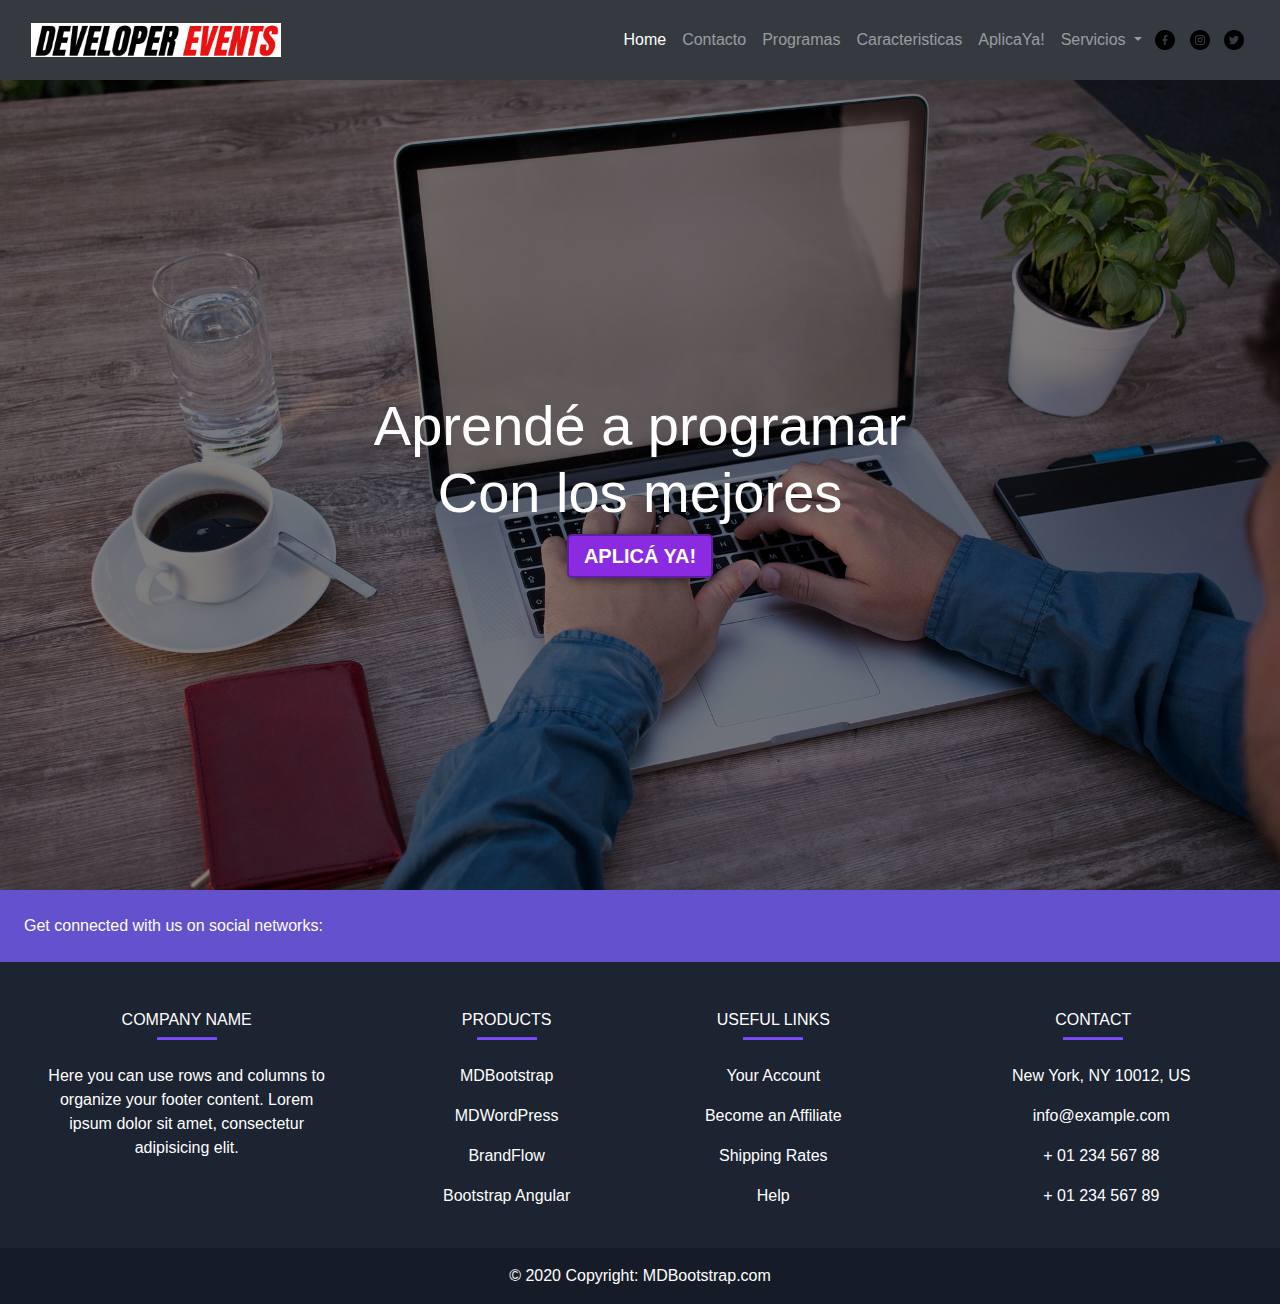
<file: Aplica-Ya.html>
<html>
    <head>
        <!-- Required meta tags -->
        <meta charset="utf-8">
        <meta name="viewport" content="width=device-width, initial-scale=1, shrink-to-fit=no">
    
        <!-- Bootstrap CSS -->
        <link rel="stylesheet" href="https://cdn.jsdelivr.net/npm/bootstrap@4.0.0/dist/css/bootstrap.min.css" integrity="sha384-Gn5384xqQ1aoWXA+058RXPxPg6fy4IWvTNh0E263XmFcJlSAwiGgFAW/dAiS6JXm" crossorigin="anonymous">
        <link rel="stylesheet" href="style.css">
        <title>Caracteristicas-DevelopersEvents</title>
    </head>
    
    <body>
        <!--Encabezado-->
        <nav class="navbar navbar-expand-lg navbar-dark bg-dark">
            <div class="container">
                <a class="navbar-brand" href="index.html"><img class="Logo" src="imagenes/LogoTipo.png" alt="LogotTipo" ></a>
                <button class="navbar-toggler" type="button" data-toggle="collapse" data-target="#navbarSupportedContent" aria-controls="navbarSupportedContent" aria-expanded="false" aria-label="Toggle navigation">
                <span class="navbar-toggler-icon"></span>
                </button>
                <div class="collapse navbar-collapse" id="navbarSupportedContent">
                <ul class="navbar-nav ml-auto">
                    <li class="nav-item active">
                    <a class="nav-link" href="index.html">Home <span class="sr-only">(current)</span></a>
                    </li>
                    <li class="nav-item">
                    <a class="nav-link" href="Contacto.html">Contacto</a>
                    </li>
                    <li class="nav-item">
                        <a class="nav-link" href="Programas.html">Programas</a>
                        </li>
                    <li class="nav-item">
                        <a class="nav-link" href="Caracteristicas.html">Caracteristicas</a>
                        </li>
                    <li class="nav-item">
                        <a class="nav-link" href="Aplica-Ya.html">AplicaYa!</a>
                        </li>

                    <li class="nav-item dropdown">
                    <a class="nav-link dropdown-toggle" href="#" id="navbarDropdown" role="button" data-toggle="dropdown" aria-haspopup="true" aria-expanded="false">
                        Servicios
                    </a>
                    <div class="dropdown-menu" aria-labelledby="navbarDropdown">
                        
                        <a class="dropdown-item" href="#">Ayuda</a>
                        <div class="dropdown-divider"></div>
                        <a class="dropdown-item" href="#">Nosotros</a>
                    </div>
                    </li>
                    <li>
                        <img class="iconos-redes" src="imagenes/facebook.png" alt="Facebook">
                        <img class="iconos-redes" src="imagenes/instagram.png" alt="instagram">
                        <img class="iconos-redes" src="imagenes/Twitter.png" alt="">
                    </li>
                </ul>

              
                </div>
              
        </nav>
        <section id="Aplica">
            <h1>Aprendé a programar <br>Con los mejores</h1>
            <button class="boton">APLICÁ YA!</button>
        </section>
         <!--Footer-->
    <footer
    class="text-center text-lg-start text-white"
    style="background-color: #1c2331"
    >
<!-- Section: Social media -->
<section
    class="d-flex justify-content-between p-4"
    style="background-color: #6351ce"
    >
<!-- Left -->
<div class="me-5">
<span>Get connected with us on social networks:</span>
</div>
<!-- Left -->

<!-- Right -->
<div>
<a href="" class="text-white me-4">
    <i class="fab fa-facebook-f"></i>
</a>
<a href="" class="text-white me-4">
    <i class="fab fa-twitter"></i>
</a>
<a href="" class="text-white me-4">
    <i class="fab fa-google"></i>
</a>
<a href="" class="text-white me-4">
    <i class="fab fa-instagram"></i>
</a>
<a href="" class="text-white me-4">
    <i class="fab fa-linkedin"></i>
</a>
<a href="" class="text-white me-4">
    <i class="fab fa-github"></i>
</a>
</div>
<!-- Right -->
</section>
<!-- Section: Social media -->

<!-- Section: Links  -->
<section class="">
<div class="container text-center text-md-start mt-5">
<!-- Grid row -->
<div class="row mt-3">
    <!-- Grid column -->
    <div class="col-md-3 col-lg-4 col-xl-3 mx-auto mb-4">
    <!-- Content -->
    <h6 class="text-uppercase fw-bold">Company name</h6>
    <hr
        class="mb-4 mt-0 d-inline-block mx-auto"
        style="width: 60px; background-color: #7c4dff; height: 2px"
        />
    <p>
        Here you can use rows and columns to organize your footer
        content. Lorem ipsum dolor sit amet, consectetur adipisicing
        elit.
    </p>
    </div>
    <!-- Grid column -->

    <!-- Grid column -->
    <div class="col-md-2 col-lg-2 col-xl-2 mx-auto mb-4">
    <!-- Links -->
    <h6 class="text-uppercase fw-bold">Products</h6>
    <hr
        class="mb-4 mt-0 d-inline-block mx-auto"
        style="width: 60px; background-color: #7c4dff; height: 2px"
        />
    <p>
        <a href="#!" class="text-white">MDBootstrap</a>
    </p>
    <p>
        <a href="#!" class="text-white">MDWordPress</a>
    </p>
    <p>
        <a href="#!" class="text-white">BrandFlow</a>
    </p>
    <p>
        <a href="#!" class="text-white">Bootstrap Angular</a>
    </p>
    </div>

    <div class="col-md-3 col-lg-2 col-xl-2 mx-auto mb-4">

    <h6 class="text-uppercase fw-bold">Useful links</h6>
    <hr
        class="mb-4 mt-0 d-inline-block mx-auto"
        style="width: 60px; background-color: #7c4dff; height: 2px"
        />
    <p>
        <a href="#!" class="text-white">Your Account</a>
    </p>
    <p>
        <a href="#!" class="text-white">Become an Affiliate</a>
    </p>
    <p>
        <a href="#!" class="text-white">Shipping Rates</a>
    </p>
    <p>
        <a href="#!" class="text-white">Help</a>
    </p>
    </div>

    <div class="col-md-4 col-lg-3 col-xl-3 mx-auto mb-md-0 mb-4">
    <!-- Links -->
    <h6 class="text-uppercase fw-bold">Contact</h6>
    <hr
        class="mb-4 mt-0 d-inline-block mx-auto"
        style="width: 60px; background-color: #7c4dff; height: 2px"
        />
    <p><i class="fas fa-home mr-3"></i> New York, NY 10012, US</p>
    <p><i class="fas fa-envelope mr-3"></i> info@example.com</p>
    <p><i class="fas fa-phone mr-3"></i> + 01 234 567 88</p>
    <p><i class="fas fa-print mr-3"></i> + 01 234 567 89</p>
    </div>

</div>

</div>
</section>

<div
class="text-center p-3"
style="background-color: rgba(0, 0, 0, 0.2)"
>
© 2020 Copyright:
<a class="text-white" href="https://mdbootstrap.com/"
>MDBootstrap.com</a
>
</div>

</footer>
    </body>
</html>
</file>
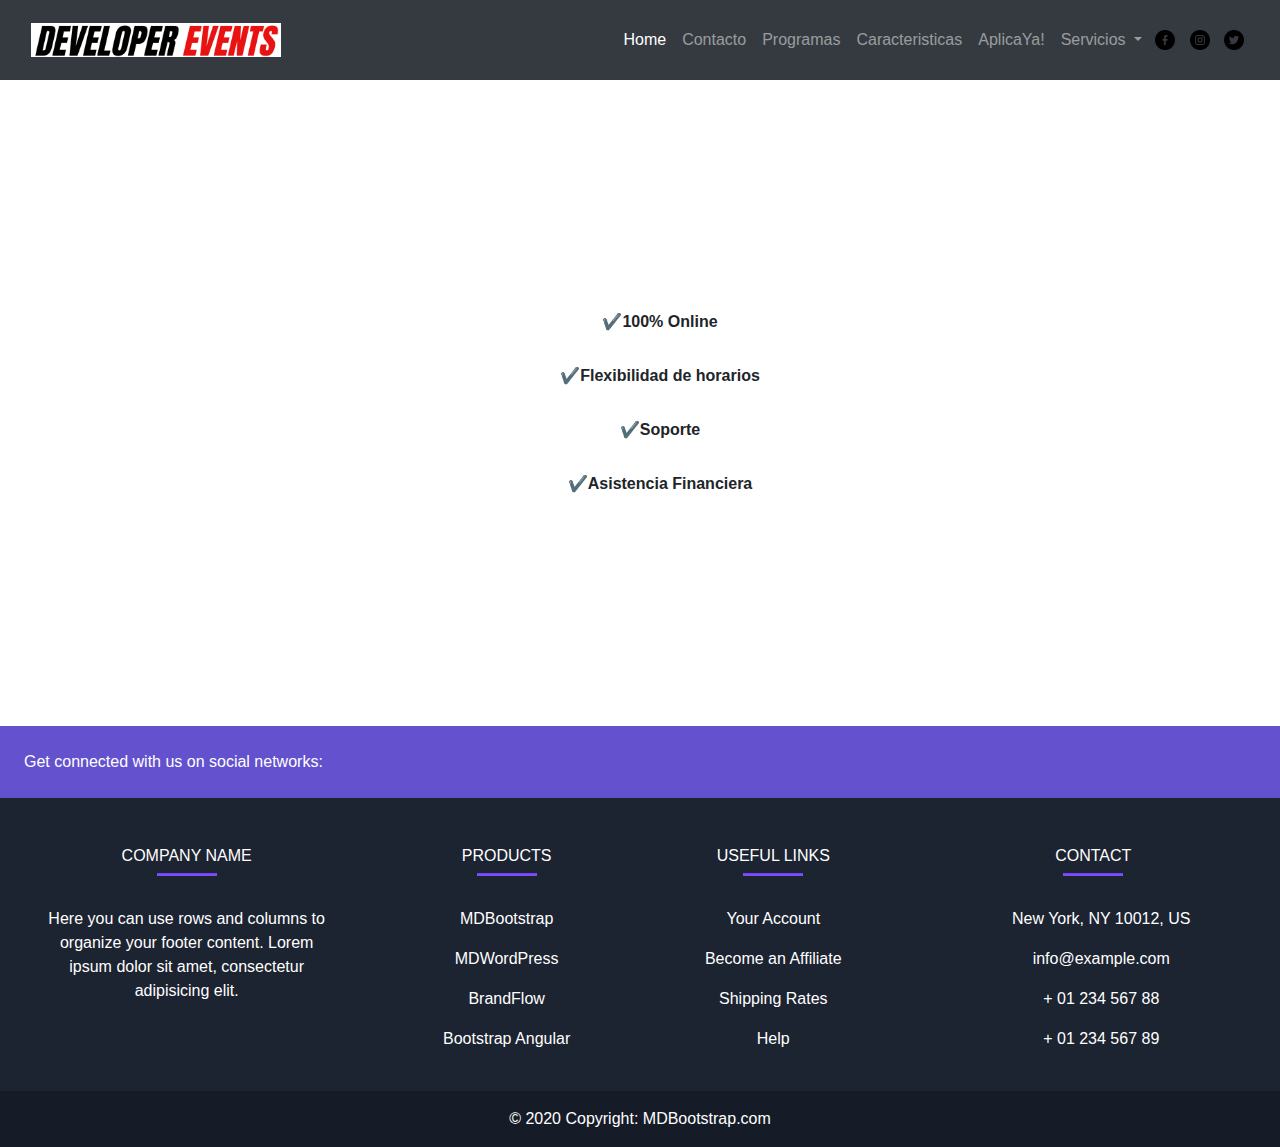
<file: Caracteristicas.html>
<!DOCTYPE html>
<html lang="en">
<head>
    <!-- Required meta tags -->
    <meta charset="utf-8">
    <meta name="viewport" content="width=device-width, initial-scale=1, shrink-to-fit=no">

    <!-- Bootstrap CSS -->
    <link rel="stylesheet" href="https://cdn.jsdelivr.net/npm/bootstrap@4.0.0/dist/css/bootstrap.min.css" integrity="sha384-Gn5384xqQ1aoWXA+058RXPxPg6fy4IWvTNh0E263XmFcJlSAwiGgFAW/dAiS6JXm" crossorigin="anonymous">
    <link rel="stylesheet" href="style.css">
    <title>Caracteristicas-DevelopersEvents</title>
</head>

<body>
    <nav class="navbar navbar-expand-lg navbar-dark bg-dark">
        <div class="container">
            <a class="navbar-brand" href="index.html"><img class="Logo" src="imagenes/LogoTipo.png" alt="LogotTipo" ></a>
            <button class="navbar-toggler" type="button" data-toggle="collapse" data-target="#navbarSupportedContent" aria-controls="navbarSupportedContent" aria-expanded="false" aria-label="Toggle navigation">
            <span class="navbar-toggler-icon"></span>
            </button>
            <div class="collapse navbar-collapse" id="navbarSupportedContent">
            <ul class="navbar-nav ml-auto">
                <li class="nav-item active">
                <a class="nav-link" href="index.html">Home <span class="sr-only">(current)</span></a>
                </li>
                <li class="nav-item">
                <a class="nav-link" href="Contacto.html">Contacto</a>
                </li>
                <li class="nav-item">
                    <a class="nav-link" href="Programas.html">Programas</a>
                    </li>
                    <li class="nav-item">
                        <a class="nav-link" href="Caracteristicas.html">Caracteristicas</a>
                        </li>
                    <li class="nav-item">
                        <a class="nav-link" href="Aplica-Ya.html">AplicaYa!</a>
                        </li>
                <li class="nav-item dropdown">
                <a class="nav-link dropdown-toggle" href="#" id="navbarDropdown" role="button" data-toggle="dropdown" aria-haspopup="true" aria-expanded="false">
                    Servicios
                </a>
                <div class="dropdown-menu" aria-labelledby="navbarDropdown">
                    
                    <a class="dropdown-item" href="#">Ayuda</a>
                    <div class="dropdown-divider"></div>
                    <a class="dropdown-item" href="#">Nosotros</a>
                </div>
                </li>
                <li>
                    <img class="iconos-redes" src="imagenes/facebook.png" alt="Facebook">
                    <img class="iconos-redes" src="imagenes/instagram.png" alt="instagram">
                    <img class="iconos-redes" src="imagenes/Twitter.png" alt="">
                </li>
            </ul>
          
            </div>
          
    </nav>
    <main>
        <section id="caracteristicas">
            <div class="container">
                <ul>
                    <li>✔️​100% Online</li>
                    <li>✔️​Flexibilidad de horarios</li>
                    <li>✔️​Soporte</li>
                    <li>✔️​Asistencia Financiera</li>
                </ul>
            </div>
        </section>
    </main>
    <footer
        class="text-center text-lg-start text-white"
        style="background-color: #1c2331"
        >
    <!-- Section: Social media -->
    <section
        class="d-flex justify-content-between p-4"
        style="background-color: #6351ce"
        >
    <!-- Left -->
    <div class="me-5">
    <span>Get connected with us on social networks:</span>
    </div>
    <!-- Left -->

    <!-- Right -->
    <div>
    <a href="" class="text-white me-4">
        <i class="fab fa-facebook-f"></i>
    </a>
    <a href="" class="text-white me-4">
        <i class="fab fa-twitter"></i>
    </a>
    <a href="" class="text-white me-4">
        <i class="fab fa-google"></i>
    </a>
    <a href="" class="text-white me-4">
        <i class="fab fa-instagram"></i>
    </a>
    <a href="" class="text-white me-4">
        <i class="fab fa-linkedin"></i>
    </a>
    <a href="" class="text-white me-4">
        <i class="fab fa-github"></i>
    </a>
    </div>
    <!-- Right -->
    </section>
    <!-- Section: Social media -->

    <!-- Section: Links  -->
    <section class="">
    <div class="container text-center text-md-start mt-5">
    <!-- Grid row -->
    <div class="row mt-3">
        <!-- Grid column -->
        <div class="col-md-3 col-lg-4 col-xl-3 mx-auto mb-4">
        <!-- Content -->
        <h6 class="text-uppercase fw-bold">Company name</h6>
        <hr
            class="mb-4 mt-0 d-inline-block mx-auto"
            style="width: 60px; background-color: #7c4dff; height: 2px"
            />
        <p>
            Here you can use rows and columns to organize your footer
            content. Lorem ipsum dolor sit amet, consectetur adipisicing
            elit.
        </p>
        </div>
        <!-- Grid column -->

        <!-- Grid column -->
        <div class="col-md-2 col-lg-2 col-xl-2 mx-auto mb-4">
        <!-- Links -->
        <h6 class="text-uppercase fw-bold">Products</h6>
        <hr
            class="mb-4 mt-0 d-inline-block mx-auto"
            style="width: 60px; background-color: #7c4dff; height: 2px"
            />
        <p>
            <a href="#!" class="text-white">MDBootstrap</a>
        </p>
        <p>
            <a href="#!" class="text-white">MDWordPress</a>
        </p>
        <p>
            <a href="#!" class="text-white">BrandFlow</a>
        </p>
        <p>
            <a href="#!" class="text-white">Bootstrap Angular</a>
        </p>
        </div>

        <div class="col-md-3 col-lg-2 col-xl-2 mx-auto mb-4">

        <h6 class="text-uppercase fw-bold">Useful links</h6>
        <hr
            class="mb-4 mt-0 d-inline-block mx-auto"
            style="width: 60px; background-color: #7c4dff; height: 2px"
            />
        <p>
            <a href="#!" class="text-white">Your Account</a>
        </p>
        <p>
            <a href="#!" class="text-white">Become an Affiliate</a>
        </p>
        <p>
            <a href="#!" class="text-white">Shipping Rates</a>
        </p>
        <p>
            <a href="#!" class="text-white">Help</a>
        </p>
        </div>

        <div class="col-md-4 col-lg-3 col-xl-3 mx-auto mb-md-0 mb-4">
        <!-- Links -->
        <h6 class="text-uppercase fw-bold">Contact</h6>
        <hr
            class="mb-4 mt-0 d-inline-block mx-auto"
            style="width: 60px; background-color: #7c4dff; height: 2px"
            />
        <p><i class="fas fa-home mr-3"></i> New York, NY 10012, US</p>
        <p><i class="fas fa-envelope mr-3"></i> info@example.com</p>
        <p><i class="fas fa-phone mr-3"></i> + 01 234 567 88</p>
        <p><i class="fas fa-print mr-3"></i> + 01 234 567 89</p>
        </div>

    </div>

    </div>
    </section>

    <div
    class="text-center p-3"
    style="background-color: rgba(0, 0, 0, 0.2)"
    >
    © 2020 Copyright:
    <a class="text-white" href="https://mdbootstrap.com/"
    >MDBootstrap.com</a
    >
    </div>

    </footer>
</body>
</html>
</file>
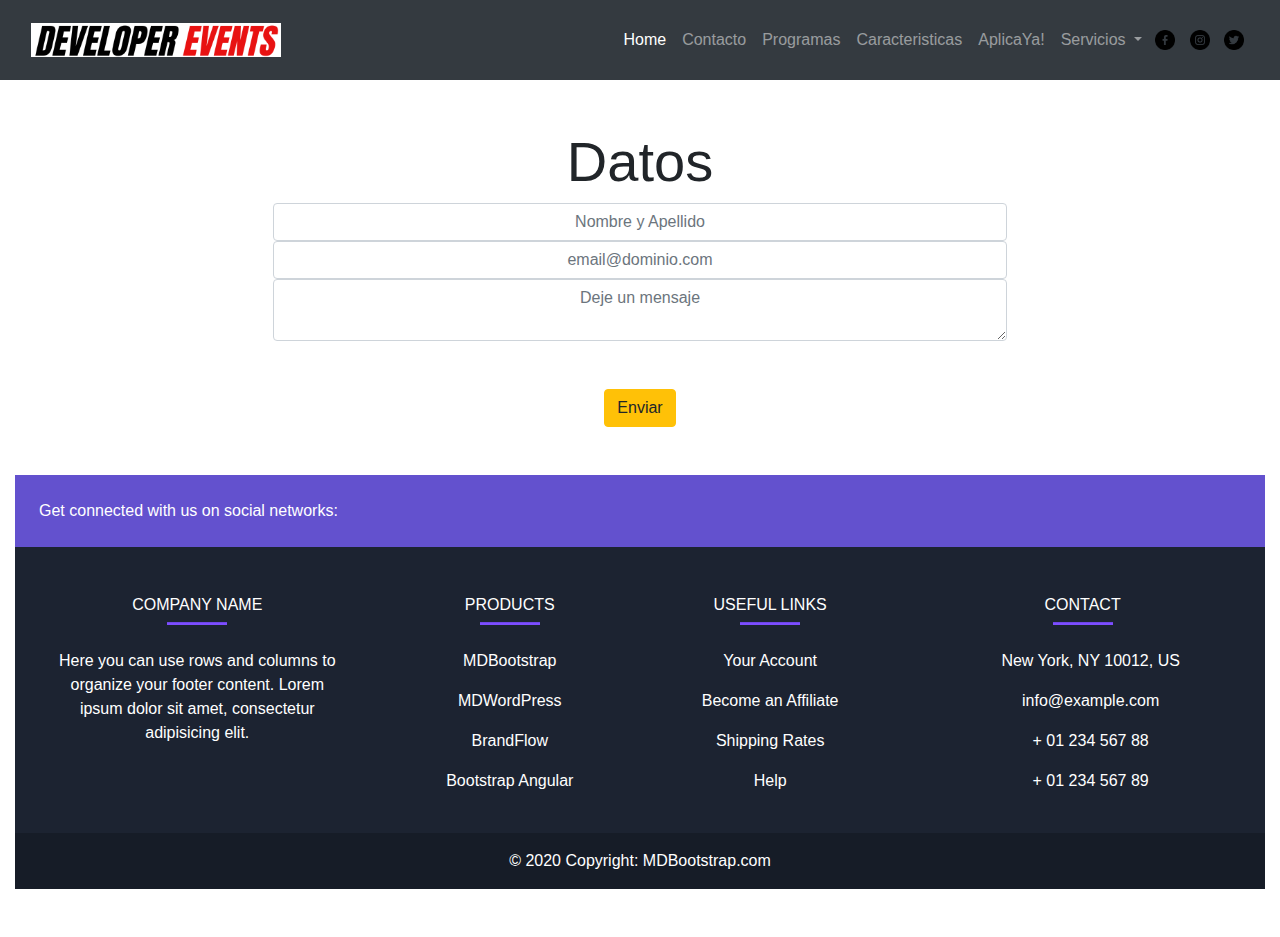
<file: Contacto.html>
<html>
<head>    
    <!-- Required meta tags -->
    <meta charset="utf-8">
    <meta name="viewport" content="width=device-width, initial-scale=1, shrink-to-fit=no">

    <!-- Bootstrap CSS -->
    <link rel="stylesheet" href="https://cdn.jsdelivr.net/npm/bootstrap@4.0.0/dist/css/bootstrap.min.css" integrity="sha384-Gn5384xqQ1aoWXA+058RXPxPg6fy4IWvTNh0E263XmFcJlSAwiGgFAW/dAiS6JXm" crossorigin="anonymous">
    <link rel="stylesheet" href="style.css">
    <title>Hello, world!</title>
</head>
<body >
    <nav class="navbar navbar-expand-lg navbar-dark bg-dark">
        <div class="container">
            <a class="navbar-brand" href="index.html"><img class="Logo" src="imagenes/LogoTipo.png" alt="LogotTipo" ></a>
            <button class="navbar-toggler" type="button" data-toggle="collapse" data-target="#navbarSupportedContent" aria-controls="navbarSupportedContent" aria-expanded="false" aria-label="Toggle navigation">
            <span class="navbar-toggler-icon"></span>
            </button>
            <div class="collapse navbar-collapse" id="navbarSupportedContent">
            <ul class="navbar-nav ml-auto">
                <li class="nav-item active">
                <a class="nav-link" href="index.html">Home <span class="sr-only">(current)</span></a>
                </li>
                <li class="nav-item">
                <a class="nav-link" href="Contacto.html">Contacto</a>
                </li>
                <li class="nav-item">
                  <a class="nav-link" href="Programas.html">Programas</a>
                  </li>
                  <li class="nav-item">
                    <a class="nav-link" href="Caracteristicas.html">Caracteristicas</a>
                  </li>
                  <li class="nav-item">
                    <a class="nav-link" href="Aplica-Ya.html">AplicaYa!</a>
                    </li>
                <li class="nav-item dropdown">
                <a class="nav-link dropdown-toggle" href="#" id="navbarDropdown" role="button" data-toggle="dropdown" aria-haspopup="true" aria-expanded="false">
                    Servicios
                </a>
                <div class="dropdown-menu" aria-labelledby="navbarDropdown">
                    
                    <a class="dropdown-item" href="#">Ayuda</a>
                    <div class="dropdown-divider"></div>
                    <a class="dropdown-item" href="#">Nosotros</a>
                </div>
                </li>
                <li>
                    <img class="iconos-redes" src="imagenes/facebook.png" alt="Facebook">
                    <img class="iconos-redes" src="imagenes/instagram.png" alt="instagram">
                    <img class="iconos-redes" src="imagenes/Twitter.png" alt="">
                </li>
            </ul>
          
            </div>
          </div> <!--Fin container -->
    </nav>

    <div class="row justify-content-center mt-5">
        <div class="col-12 col-md-7">
            <h1 class="text-center ">Datos</h1>
            <input type="text" class="form-control text-center" required placeholder="Nombre y Apellido">
            <input type="text" class="form-control text-center" required placeholder="email@dominio.com">
            <textarea name="" class="form-control text-center" required placeholder="Deje un mensaje"></textarea>
           
        </div>
    </div>
    <div class="d-grid gap-2 row justify-content-center mt-5 ">
        <button class="btn btn-warning " type="button">Enviar</button>
        
      </div>
      <div class="container my-5">

        <!-- Footer -->
        <footer
                class="text-center text-lg-start text-white"
                style="background-color: #1c2331"
                >
          <!-- Section: Social media -->
          <section
                   class="d-flex justify-content-between p-4"
                   style="background-color: #6351ce"
                   >
            <!-- Left -->
            <div class="me-5">
              <span>Get connected with us on social networks:</span>
            </div>
            <!-- Left -->
      
            <!-- Right -->
            <div>
              <a href="" class="text-white me-4">
                <i class="fab fa-facebook-f"></i>
              </a>
              <a href="" class="text-white me-4">
                <i class="fab fa-twitter"></i>
              </a>
              <a href="" class="text-white me-4">
                <i class="fab fa-google"></i>
              </a>
              <a href="" class="text-white me-4">
                <i class="fab fa-instagram"></i>
              </a>
              <a href="" class="text-white me-4">
                <i class="fab fa-linkedin"></i>
              </a>
              <a href="" class="text-white me-4">
                <i class="fab fa-github"></i>
              </a>
            </div>
            <!-- Right -->
          </section>
          <!-- Section: Social media -->
      
          <!-- Section: Links  -->
          <section class="">
            <div class="container text-center text-md-start mt-5">
              <!-- Grid row -->
              <div class="row mt-3">
                <!-- Grid column -->
                <div class="col-md-3 col-lg-4 col-xl-3 mx-auto mb-4">
                  <!-- Content -->
                  <h6 class="text-uppercase fw-bold">Company name</h6>
                  <hr
                      class="mb-4 mt-0 d-inline-block mx-auto"
                      style="width: 60px; background-color: #7c4dff; height: 2px"
                      />
                  <p>
                    Here you can use rows and columns to organize your footer
                    content. Lorem ipsum dolor sit amet, consectetur adipisicing
                    elit.
                  </p>
                </div>
                <!-- Grid column -->
      
                <!-- Grid column -->
                <div class="col-md-2 col-lg-2 col-xl-2 mx-auto mb-4">
                  <!-- Links -->
                  <h6 class="text-uppercase fw-bold">Products</h6>
                  <hr
                      class="mb-4 mt-0 d-inline-block mx-auto"
                      style="width: 60px; background-color: #7c4dff; height: 2px"
                      />
                  <p>
                    <a href="#!" class="text-white">MDBootstrap</a>
                  </p>
                  <p>
                    <a href="#!" class="text-white">MDWordPress</a>
                  </p>
                  <p>
                    <a href="#!" class="text-white">BrandFlow</a>
                  </p>
                  <p>
                    <a href="#!" class="text-white">Bootstrap Angular</a>
                  </p>
                </div>

                <div class="col-md-3 col-lg-2 col-xl-2 mx-auto mb-4">

                  <h6 class="text-uppercase fw-bold">Useful links</h6>
                  <hr
                      class="mb-4 mt-0 d-inline-block mx-auto"
                      style="width: 60px; background-color: #7c4dff; height: 2px"
                      />
                  <p>
                    <a href="#!" class="text-white">Your Account</a>
                  </p>
                  <p>
                    <a href="#!" class="text-white">Become an Affiliate</a>
                  </p>
                  <p>
                    <a href="#!" class="text-white">Shipping Rates</a>
                  </p>
                  <p>
                    <a href="#!" class="text-white">Help</a>
                  </p>
                </div>

                <div class="col-md-4 col-lg-3 col-xl-3 mx-auto mb-md-0 mb-4">
                  <!-- Links -->
                  <h6 class="text-uppercase fw-bold">Contact</h6>
                  <hr
                      class="mb-4 mt-0 d-inline-block mx-auto"
                      style="width: 60px; background-color: #7c4dff; height: 2px"
                      />
                  <p><i class="fas fa-home mr-3"></i> New York, NY 10012, US</p>
                  <p><i class="fas fa-envelope mr-3"></i> info@example.com</p>
                  <p><i class="fas fa-phone mr-3"></i> + 01 234 567 88</p>
                  <p><i class="fas fa-print mr-3"></i> + 01 234 567 89</p>
                </div>

              </div>
 
            </div>
          </section>

          <div
               class="text-center p-3"
               style="background-color: rgba(0, 0, 0, 0.2)"
               >
            © 2020 Copyright:
            <a class="text-white" href="https://mdbootstrap.com/"
               >MDBootstrap.com</a
              >
          </div>

        </footer>
      </div>

</body>
</html>
</file>
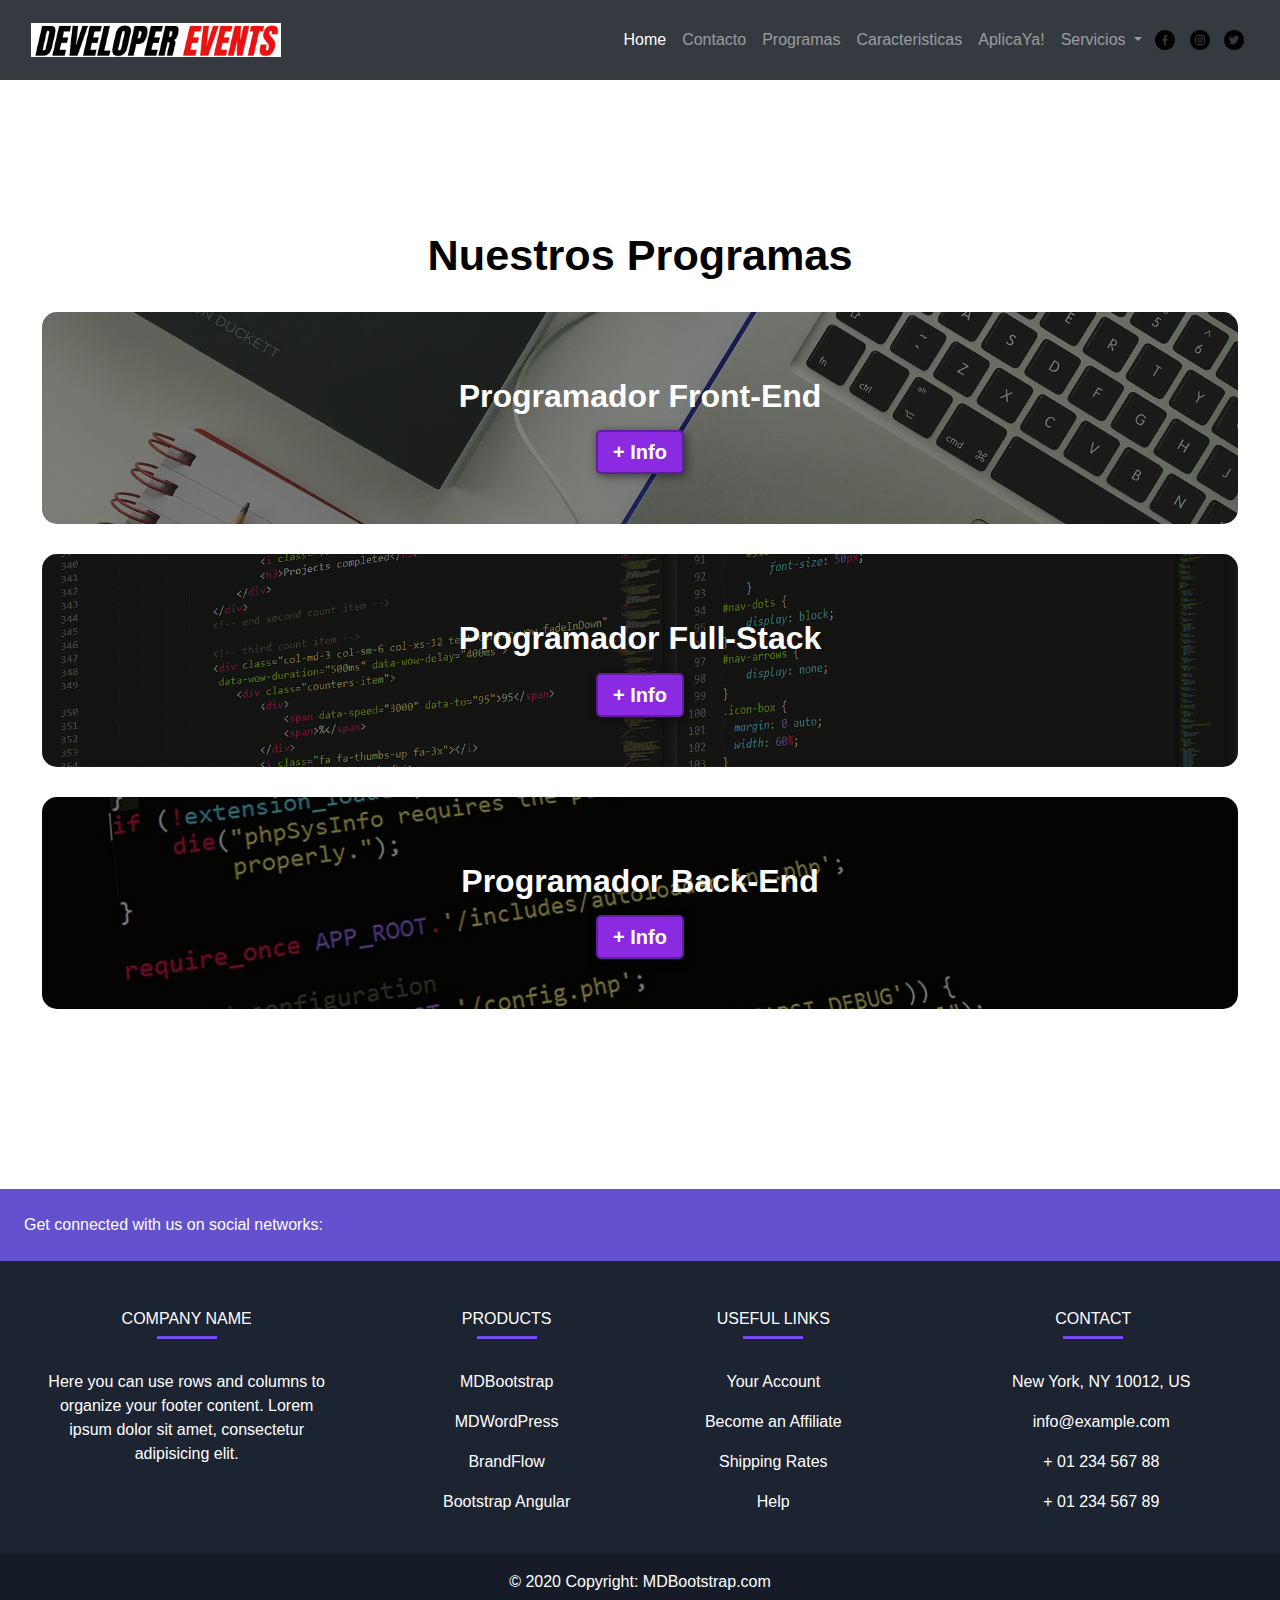
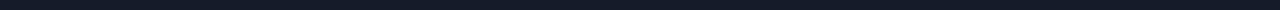
<file: Nosotros.html>
<!DOCTYPE html>
<html lang="en">
    <head>
        <!-- Required meta tags -->
        <meta charset="utf-8">
        <meta name="viewport" content="width=device-width, initial-scale=1, shrink-to-fit=no">
    
        <!-- Bootstrap CSS -->
        <link rel="stylesheet" href="https://cdn.jsdelivr.net/npm/bootstrap@4.0.0/dist/css/bootstrap.min.css" integrity="sha384-Gn5384xqQ1aoWXA+058RXPxPg6fy4IWvTNh0E263XmFcJlSAwiGgFAW/dAiS6JXm" crossorigin="anonymous">
        <link rel="stylesheet" href="style.css">
        <title>DeveloperEvents-Nosotros</title>
      </head>
<body>
    <!--Encabezdo-->
    <nav class="navbar navbar-expand-lg navbar-dark bg-dark">
        <div class="container">
            <a class="navbar-brand" href="index.html"><img class="Logo" src="imagenes/LogoTipo.png" alt="LogotTipo" ></a>
            <button class="navbar-toggler" type="button" data-toggle="collapse" data-target="#navbarSupportedContent" aria-controls="navbarSupportedContent" aria-expanded="false" aria-label="Toggle navigation">
            <span class="navbar-toggler-icon"></span>
            </button>
            <div class="collapse navbar-collapse" id="navbarSupportedContent">
            <ul class="navbar-nav ml-auto">
                <li class="nav-item active">
                <a class="nav-link" href="index.html">Home <span class="sr-only">(current)</span></a>
                </li>
                <li class="nav-item">
                <a class="nav-link" href="Contacto.html">Contacto</a>
                </li>
                <li class="nav-item">
                    <a class="nav-link" href="Nosotros.html">Programas</a>
                </li>
                <li class="nav-item">
                    <a class="nav-link" href="Caracteristicas.html">Caracteristicas</a>
                </li>
                <li class="nav-item">
                    <a class="nav-link" href="Aplica-Ya.html">AplicaYa!</a>
                    </li>
                <li class="nav-item dropdown">
                <a class="nav-link dropdown-toggle" href="#" id="navbarDropdown" role="button" data-toggle="dropdown" aria-haspopup="true" aria-expanded="false">
                    Servicios
                </a>
                <div class="dropdown-menu" aria-labelledby="navbarDropdown">
                    
                    <a class="dropdown-item" href="#">Ayuda</a>
                    <div class="dropdown-divider"></div>
                    <a class="dropdown-item" href="#">Nosotros</a>
                </div>
                </li>
                <li>
                    <img class="iconos-redes" src="imagenes/facebook.png" alt="Facebook">
                    <img class="iconos-redes" src="imagenes/instagram.png" alt="instagram">
                    <img class="iconos-redes" src="imagenes/Twitter.png" alt="">
                </li>
            </ul>
          
            </div>
          
    </nav>
    
    
        <section id="nuestros-programas">
            
            <div class="container">
                <h2>Nuestros Programas</h2>
                <div class="programas">
                    <div class="cartas">
                        <h3>Programador Front-End</h3>
                        <p>Lorem ipsum dolor sit amet consectetur adipisicing elit. Voluptatem vitae assumenda sapiente esse maiores optio eveniet illum maxime dignissimos pariatur consequuntur provident quo qui itaque debitis, voluptas eos doloremque excepturi.</p>
                        <button class="boton">+ Info</button>
                    </div>
                    <div class="cartas">
                        <h3>Programador Full-Stack</h3>
                        <p>Lorem ipsum dolor sit amet consectetur adipisicing elit. Voluptatem vitae assumenda sapiente esse maiores optio eveniet illum maxime dignissimos pariatur consequuntur provident quo qui itaque debitis, voluptas eos doloremque excepturi.</p>
                        <button class="boton">+ Info</button>
                    </div>
                    <div class="cartas">
                        <h3>Programador Back-End</h3>
                        <p>Lorem ipsum dolor sit amet consectetur adipisicing elit. Voluptatem vitae assumenda sapiente esse maiores optio eveniet illum maxime dignissimos pariatur consequuntur provident quo qui itaque debitis, voluptas eos doloremque excepturi.</p>
                        
                        <button class="boton">+ Info</button>
                    </div>
                </div>
                
            </div>
            
        </section>

    

    <!--Footer-->
    <footer
        class="text-center text-lg-start text-white"
        style="background-color: #1c2331"
        >
    <!-- Section: Social media -->
    <section
        class="d-flex justify-content-between p-4"
        style="background-color: #6351ce"
        >
    <!-- Left -->
    <div class="me-5">
    <span>Get connected with us on social networks:</span>
    </div>
    <!-- Left -->

    <!-- Right -->
    <div>
    <a href="" class="text-white me-4">
        <i class="fab fa-facebook-f"></i>
    </a>
    <a href="" class="text-white me-4">
        <i class="fab fa-twitter"></i>
    </a>
    <a href="" class="text-white me-4">
        <i class="fab fa-google"></i>
    </a>
    <a href="" class="text-white me-4">
        <i class="fab fa-instagram"></i>
    </a>
    <a href="" class="text-white me-4">
        <i class="fab fa-linkedin"></i>
    </a>
    <a href="" class="text-white me-4">
        <i class="fab fa-github"></i>
    </a>
    </div>
    <!-- Right -->
    </section>
    <!-- Section: Social media -->

    <!-- Section: Links  -->
    <section class="">
    <div class="container text-center text-md-start mt-5">
    <!-- Grid row -->
    <div class="row mt-3">
        <!-- Grid column -->
        <div class="col-md-3 col-lg-4 col-xl-3 mx-auto mb-4">
        <!-- Content -->
        <h6 class="text-uppercase fw-bold">Company name</h6>
        <hr
            class="mb-4 mt-0 d-inline-block mx-auto"
            style="width: 60px; background-color: #7c4dff; height: 2px"
            />
        <p>
            Here you can use rows and columns to organize your footer
            content. Lorem ipsum dolor sit amet, consectetur adipisicing
            elit.
        </p>
        </div>
        <!-- Grid column -->

        <!-- Grid column -->
        <div class="col-md-2 col-lg-2 col-xl-2 mx-auto mb-4">
        <!-- Links -->
        <h6 class="text-uppercase fw-bold">Products</h6>
        <hr
            class="mb-4 mt-0 d-inline-block mx-auto"
            style="width: 60px; background-color: #7c4dff; height: 2px"
            />
        <p>
            <a href="#!" class="text-white">MDBootstrap</a>
        </p>
        <p>
            <a href="#!" class="text-white">MDWordPress</a>
        </p>
        <p>
            <a href="#!" class="text-white">BrandFlow</a>
        </p>
        <p>
            <a href="#!" class="text-white">Bootstrap Angular</a>
        </p>
        </div>

        <div class="col-md-3 col-lg-2 col-xl-2 mx-auto mb-4">

        <h6 class="text-uppercase fw-bold">Useful links</h6>
        <hr
            class="mb-4 mt-0 d-inline-block mx-auto"
            style="width: 60px; background-color: #7c4dff; height: 2px"
            />
        <p>
            <a href="#!" class="text-white">Your Account</a>
        </p>
        <p>
            <a href="#!" class="text-white">Become an Affiliate</a>
        </p>
        <p>
            <a href="#!" class="text-white">Shipping Rates</a>
        </p>
        <p>
            <a href="#!" class="text-white">Help</a>
        </p>
        </div>

        <div class="col-md-4 col-lg-3 col-xl-3 mx-auto mb-md-0 mb-4">
        <!-- Links -->
        <h6 class="text-uppercase fw-bold">Contact</h6>
        <hr
            class="mb-4 mt-0 d-inline-block mx-auto"
            style="width: 60px; background-color: #7c4dff; height: 2px"
            />
        <p><i class="fas fa-home mr-3"></i> New York, NY 10012, US</p>
        <p><i class="fas fa-envelope mr-3"></i> info@example.com</p>
        <p><i class="fas fa-phone mr-3"></i> + 01 234 567 88</p>
        <p><i class="fas fa-print mr-3"></i> + 01 234 567 89</p>
        </div>

    </div>

    </div>
    </section>

    <div
    class="text-center p-3"
    style="background-color: rgba(0, 0, 0, 0.2)"
    >
    © 2020 Copyright:
    <a class="text-white" href="https://mdbootstrap.com/"
    >MDBootstrap.com</a
    >
    </div>

    </footer>
        
</body>
</html>
</file>
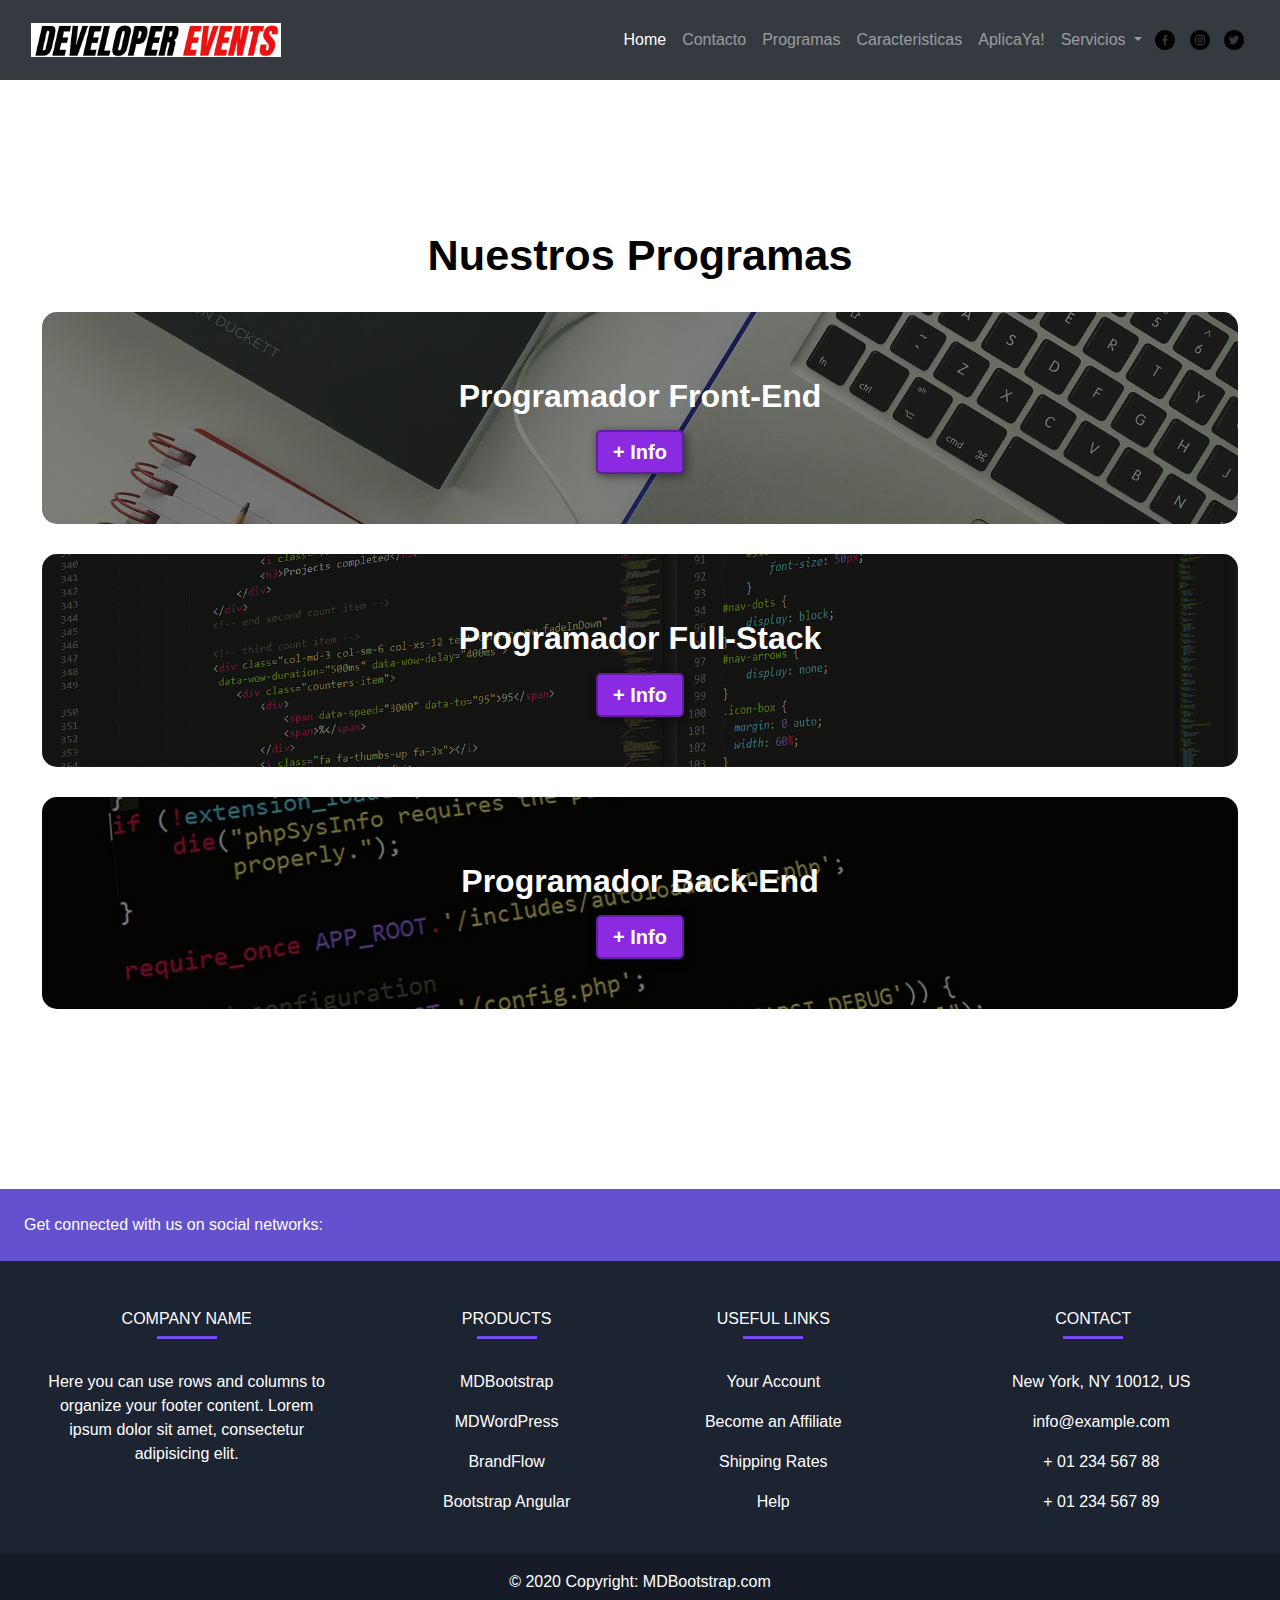
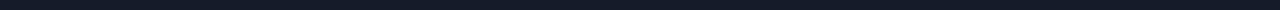
<file: Programas.html>
<!DOCTYPE html>
<html lang="en">
    <head>
        <!-- Required meta tags -->
        <meta charset="utf-8">
        <meta name="viewport" content="width=device-width, initial-scale=1, shrink-to-fit=no">
    
        <!-- Bootstrap CSS -->
        <link rel="stylesheet" href="https://cdn.jsdelivr.net/npm/bootstrap@4.0.0/dist/css/bootstrap.min.css" integrity="sha384-Gn5384xqQ1aoWXA+058RXPxPg6fy4IWvTNh0E263XmFcJlSAwiGgFAW/dAiS6JXm" crossorigin="anonymous">
        <link rel="stylesheet" href="style.css">
        <title>DeveloperEvents-Nosotros</title>
      </head>
<body>
    <!--Encabezdo-->
    <nav class="navbar navbar-expand-lg navbar-dark bg-dark">
        <div class="container">
            <a class="navbar-brand" href="index.html"><img class="Logo" src="imagenes/LogoTipo.png" alt="LogotTipo" ></a>
            <button class="navbar-toggler" type="button" data-toggle="collapse" data-target="#navbarSupportedContent" aria-controls="navbarSupportedContent" aria-expanded="false" aria-label="Toggle navigation">
            <span class="navbar-toggler-icon"></span>
            </button>
            <div class="collapse navbar-collapse" id="navbarSupportedContent">
            <ul class="navbar-nav ml-auto">
                <li class="nav-item active">
                <a class="nav-link" href="index.html">Home <span class="sr-only">(current)</span></a>
                </li>
                <li class="nav-item">
                <a class="nav-link" href="Contacto.html">Contacto</a>
                </li>
                <li class="nav-item">
                    <a class="nav-link" href="Programas.html">Programas</a>
                </li>
                <li class="nav-item">
                    <a class="nav-link" href="Caracteristicas.html">Caracteristicas</a>
                </li>
                <li class="nav-item">
                    <a class="nav-link" href="Aplica-Ya.html">AplicaYa!</a>
                    </li>
                <li class="nav-item dropdown">
                <a class="nav-link dropdown-toggle" href="#" id="navbarDropdown" role="button" data-toggle="dropdown" aria-haspopup="true" aria-expanded="false">
                    Servicios
                </a>
                <div class="dropdown-menu" aria-labelledby="navbarDropdown">
                    
                    <a class="dropdown-item" href="#">Ayuda</a>
                    <div class="dropdown-divider"></div>
                    <a class="dropdown-item" href="#">Nosotros</a>
                </div>
                </li>
                <li>
                    <img class="iconos-redes" src="imagenes/facebook.png" alt="Facebook">
                    <img class="iconos-redes" src="imagenes/instagram.png" alt="instagram">
                    <img class="iconos-redes" src="imagenes/Twitter.png" alt="">
                </li>
            </ul>
          
            </div>
          
    </nav>
    
    
        <section id="nuestros-programas">
            
            <div class="container">
                <h2>Nuestros Programas</h2>
                <div class="programas">
                    
                    <div class="cartas">
                        <h3>Programador Front-End</h3>
                        <p>Lorem ipsum dolor sit amet consectetur adipisicing elit. Voluptatem vitae assumenda sapiente esse maiores optio eveniet illum maxime dignissimos pariatur consequuntur provident quo qui itaque debitis, voluptas eos doloremque excepturi.</p>
                        <button class="boton">+ Info</button>
                    </div>

                    <div class="cartas">
                        <h3>Programador Full-Stack</h3>
                        <p>Lorem ipsum dolor sit amet consectetur adipisicing elit. Voluptatem vitae assumenda sapiente esse maiores optio eveniet illum maxime dignissimos pariatur consequuntur provident quo qui itaque debitis, voluptas eos doloremque excepturi.</p>

                        <button class="boton">+ Info</button>
                    </div>

                    <div class="cartas">
                        <h3>Programador Back-End</h3>
                        <p>Lorem ipsum dolor sit amet consectetur adipisicing elit. Voluptatem vitae assumenda sapiente esse maiores optio eveniet illum maxime dignissimos pariatur consequuntur provident quo qui itaque debitis, voluptas eos doloremque excepturi.</p>
                        
                        <button class="boton">+ Info</button>
                    </div>
                </div>
                
            </div>
            
        </section>

    

    <!--Footer-->
    <footer
        class="text-center text-lg-start text-white"
        style="background-color: #1c2331"
        >
    <!-- Section: Social media -->
    <section
        class="d-flex justify-content-between p-4"
        style="background-color: #6351ce"
        >
    <!-- Left -->
    <div class="me-5">
    <span>Get connected with us on social networks:</span>
    </div>
    <!-- Left -->

    <!-- Right -->
    <div>
    <a href="" class="text-white me-4">
        <i class="fab fa-facebook-f"></i>
    </a>
    <a href="" class="text-white me-4">
        <i class="fab fa-twitter"></i>
    </a>
    <a href="" class="text-white me-4">
        <i class="fab fa-google"></i>
    </a>
    <a href="" class="text-white me-4">
        <i class="fab fa-instagram"></i>
    </a>
    <a href="" class="text-white me-4">
        <i class="fab fa-linkedin"></i>
    </a>
    <a href="" class="text-white me-4">
        <i class="fab fa-github"></i>
    </a>
    </div>
    <!-- Right -->
    </section>
    <!-- Section: Social media -->

    <!-- Section: Links  -->
    <section class="">
    <div class="container text-center text-md-start mt-5">
    <!-- Grid row -->
    <div class="row mt-3">
        <!-- Grid column -->
        <div class="col-md-3 col-lg-4 col-xl-3 mx-auto mb-4">
        <!-- Content -->
        <h6 class="text-uppercase fw-bold">Company name</h6>
        <hr
            class="mb-4 mt-0 d-inline-block mx-auto"
            style="width: 60px; background-color: #7c4dff; height: 2px"
            />
        <p>
            Here you can use rows and columns to organize your footer
            content. Lorem ipsum dolor sit amet, consectetur adipisicing
            elit.
        </p>
        </div>
        <!-- Grid column -->

        <!-- Grid column -->
        <div class="col-md-2 col-lg-2 col-xl-2 mx-auto mb-4">
        <!-- Links -->
        <h6 class="text-uppercase fw-bold">Products</h6>
        <hr
            class="mb-4 mt-0 d-inline-block mx-auto"
            style="width: 60px; background-color: #7c4dff; height: 2px"
            />
        <p>
            <a href="#!" class="text-white">MDBootstrap</a>
        </p>
        <p>
            <a href="#!" class="text-white">MDWordPress</a>
        </p>
        <p>
            <a href="#!" class="text-white">BrandFlow</a>
        </p>
        <p>
            <a href="#!" class="text-white">Bootstrap Angular</a>
        </p>
        </div>

        <div class="col-md-3 col-lg-2 col-xl-2 mx-auto mb-4">

        <h6 class="text-uppercase fw-bold">Useful links</h6>
        <hr
            class="mb-4 mt-0 d-inline-block mx-auto"
            style="width: 60px; background-color: #7c4dff; height: 2px"
            />
        <p>
            <a href="#!" class="text-white">Your Account</a>
        </p>
        <p>
            <a href="#!" class="text-white">Become an Affiliate</a>
        </p>
        <p>
            <a href="#!" class="text-white">Shipping Rates</a>
        </p>
        <p>
            <a href="#!" class="text-white">Help</a>
        </p>
        </div>

        <div class="col-md-4 col-lg-3 col-xl-3 mx-auto mb-md-0 mb-4">
        <!-- Links -->
        <h6 class="text-uppercase fw-bold">Contact</h6>
        <hr
            class="mb-4 mt-0 d-inline-block mx-auto"
            style="width: 60px; background-color: #7c4dff; height: 2px"
            />
        <p><i class="fas fa-home mr-3"></i> New York, NY 10012, US</p>
        <p><i class="fas fa-envelope mr-3"></i> info@example.com</p>
        <p><i class="fas fa-phone mr-3"></i> + 01 234 567 88</p>
        <p><i class="fas fa-print mr-3"></i> + 01 234 567 89</p>
        </div>

    </div>

    </div>
    </section>

    <div
    class="text-center p-3"
    style="background-color: rgba(0, 0, 0, 0.2)"
    >
    © 2020 Copyright:
    <a class="text-white" href="https://mdbootstrap.com/"
    >MDBootstrap.com</a
    >
    </div>

    </footer>
        
</body>
</html>
</file>
<file: style.css>
h1{
    font-size: 3.5em;
}
h2{
    font-size: 2.7em;
}
h3{
    font-size: 2em;
}


.Logo{
    width: 250px;
    padding: 10px 0px;
}
.iconos-redes {
    width: 20px;
    margin: 10px 5px;
    
}
.carousel {
    margin-top: 50px;
    
    width: 100%;
    height: 20%;
}

.container{
    max-width: 1400px;
    margin: auto;
}
.boton{
    font-size: 1.25em;
    font-weight: bold;
    padding: 5px 15px;
    border-radius: 5px;
    border: 2px solid rgba(0,0,0,0.3);
    box-shadow: 2px 2px 10px rgba(0,0,0,0.5);
    color: white;
    background-color: blueviolet;
}
.boton:hover{
    background-color: rgb(101, 33, 165 );
}
#Aplica{
display: flex;
align-items: center;
justify-content: center;
text-align: center;
flex-direction:column ;
height: 90vh;
color: white;
background-image: linear-gradient( 0deg, 
rgba(0,0,0,0.5),
rgba(0,0,0,0.5)
)
, url(imagenes/AplicaYa.jpg);
background-repeat: no-repeat;
background-size:cover ;
background-position: center center;
}

#nuestros-programas{
    color: white;
    text-align: center;
    
    

}
#nuestros-programas .container{
    padding: 150px 12px;

}

#nuestros-programas h2{
    margin-top: 0;
    color: black;
    font-weight: bold;
}
#nuestros-programas h3{
    margin: 15px;
    color: white;
    font-weight: bold;
}

#nuestros-programas p{
display: none;
}

#nuestros-programas .cartas{
background-position: center center;
background-size: cover;
background-repeat: no-repeat;
padding: 50px;
margin: 30px;
border-radius: 15px;
}

.cartas:first-child{
background-image:linear-gradient( 
0deg, 
rgba(0,0,0,0.5),
rgba(0,0,0,0.5)
)
, url(imagenes/Front-end1.jpg);

}

.cartas:nth-child(2){
background-image:linear-gradient( 
0deg, 
rgba(0,0,0,0.5),
rgba(0,0,0,0.5)

), url(imagenes/Full-stack.png);

}

.cartas:nth-child(3){
    background-image:linear-gradient( 
    0deg, 
    rgba(0,0,0,0.5),
    rgba(0,0,0,0.5) 
    )
    , url(imagenes/Back-end.jpg);
    
}

#caracteristicas .container{
text-align: center;
padding: 200px 12px;
}
#caracteristicas li{
    margin: 30px 0;
    font-weight: bold;
    list-style:none
}
</file>
